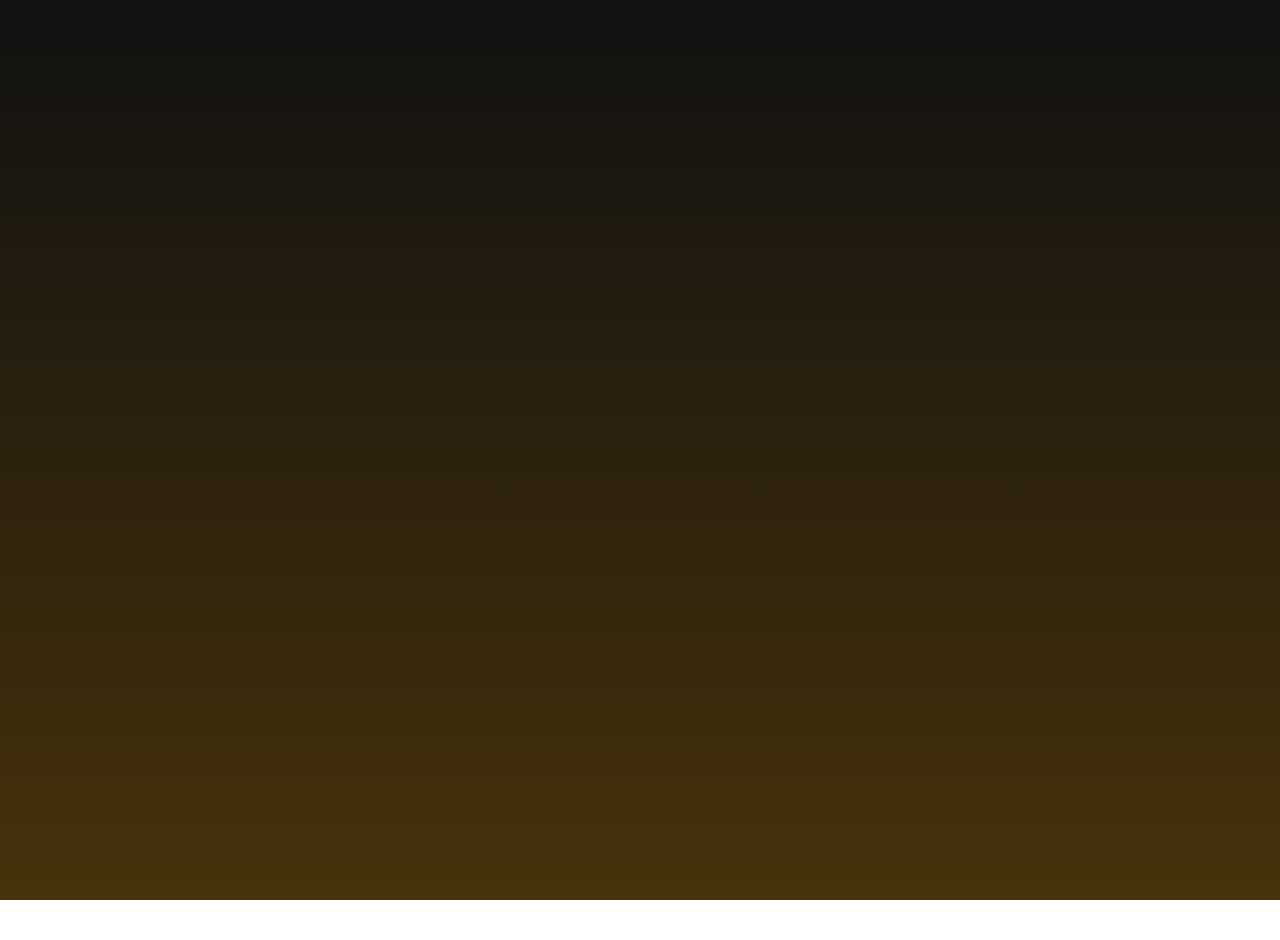
<file: Index.html>
<!DOCTYPE html>
<html lang="en">
<head>
  <meta charset="UTF-8" />
  <meta name="viewport" content="width=device-width, initial-scale=1.0" />
  <title>CroissantVRC. - Home</title>
  <link rel="stylesheet" href="style.css" />
  
  <style>
    body { opacity: 0; animation: fadeIn 1.2s ease forwards; }

    header { animation: slideDown 1s ease forwards; }
    main h1 { animation: fadeUp 1s ease forwards; animation-delay: .4s; opacity: 0; }
    main p { animation: fadeUp 1s ease forwards; animation-delay: .7s; opacity: 0; }

    @keyframes fadeIn { from { opacity: 0; } to { opacity: 1; } }
    @keyframes slideDown { from { transform: translateY(-20px); opacity: 0; } to { transform: translateY(0); opacity: 1; } }
    @keyframes fadeUp { from { transform: translateY(20px); opacity: 0; } to { transform: translateY(0); opacity: 1; } }

    #enterOverlay {
      position: fixed;
      top: 0;
      left: 0;
      width: 100vw;
      height: 100vh;
      background: #000;
      color: #fff;
      display: flex;
      align-items: center;
      justify-content: center;
      font-size: 2rem;
      cursor: pointer;
      z-index: 9999;
      transition: opacity 0.5s ease;
    }
    #enterOverlay.hidden {
      opacity: 0;
      pointer-events: none;
    }
  </style>
  
</head>
<body>
  <div id="enterOverlay">Click to be gay</div>

  <header>
    <div class="logo">CroissantVRC.</div>
    <nav>
      <a href="Index.html" class="active">Home</a>
      <a href="Features.html">Features</a>
      <a href="https://discord.gg/ptQ7FaRsbd">Discord</a>
      <a href="CVRX_LuaDoc.html">CVRX LuaEngine Doc</a>
    </nav>
  </header>

  <main>
    <h1>Welcome to CroissantVRC.</h1>
    <p>Wha?~</p>
  </main>

  <audio id="bgMusic" src="Music.mp3" preload="auto" loop></audio>

  <script>
    const overlay = document.getElementById('enterOverlay');
    const audio = document.getElementById('bgMusic');

    overlay.addEventListener('click', () => 
	{
      overlay.classList.add('hidden');
      audio.volume = 0;
      audio.play();

      let vol = 0;
      const fadeInterval = setInterval(() => {
        if(vol < 1) {
          vol += 0.02;
          audio.volume = vol;
        } else {
          audio.volume = 1;
          clearInterval(fadeInterval);
        }
      }, 50);
    });
  </script>
  
</body>
</html>
</file>
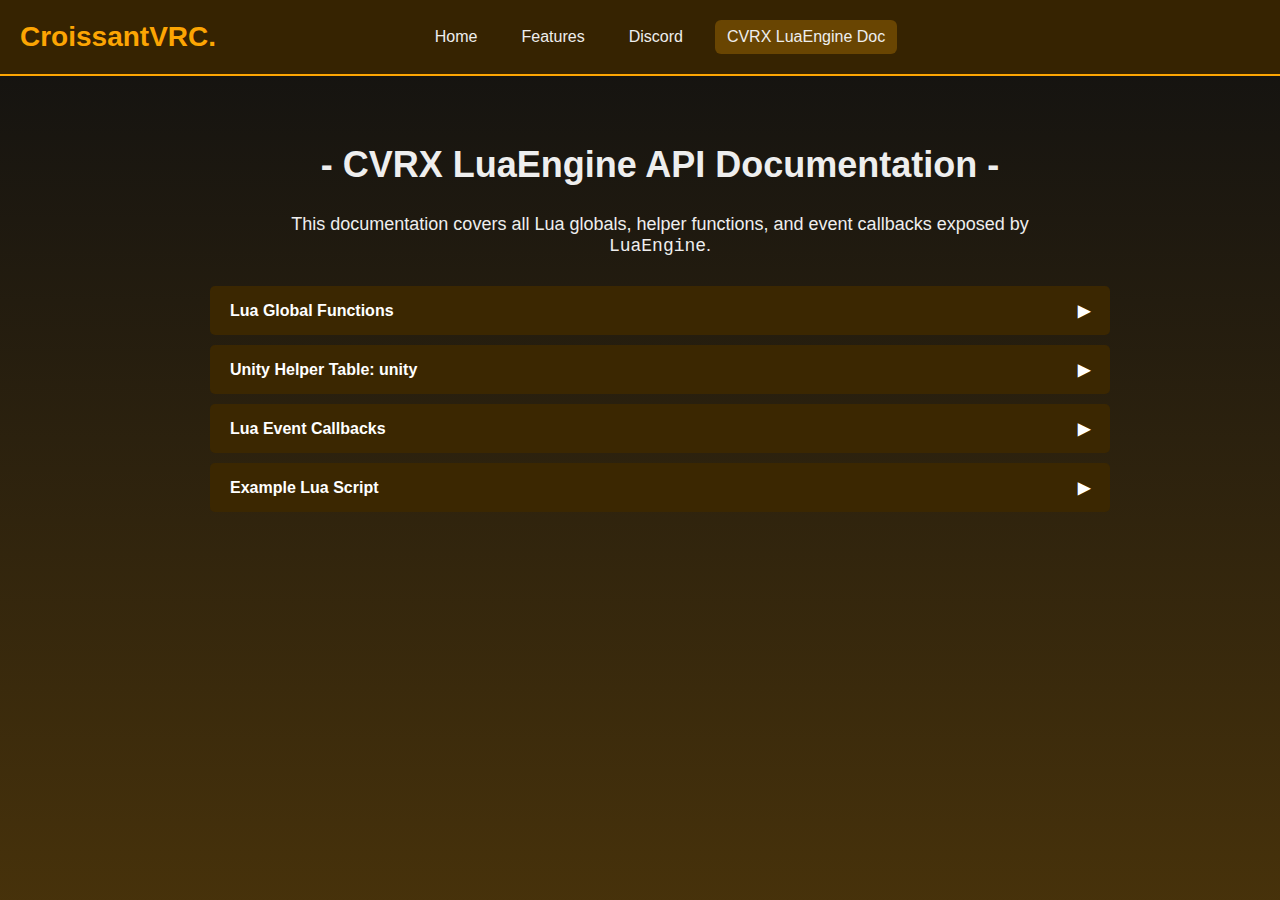
<file: CVRX_LuaDoc.html>
<!DOCTYPE html>
<html lang="en">
<head>
<meta charset="UTF-8" />
<meta name="viewport" content="width=device-width, initial-scale=1.0" />
<title>Croissant. - CVRX Lua API Doc</title>

<style>
html, body {
  height: 100%;
  margin: 0;
  padding: 0;
  font-family: Arial, sans-serif;
  background: linear-gradient(to bottom, #111 0%, #875903 220%, #111 100%);
  color: #eee;
  overflow-x: hidden;
}

*, *::before, *::after { box-sizing: inherit; }

header {
  position: fixed;
  top: 0;
  left: 0;
  width: 100%;
  display: flex;
  align-items: center;
  justify-content: center;
  padding: 20px;
  background: #362301;
  border-bottom: 2px solid #fca503;
  z-index: 1000;
}

.logo {
  font-size: 28px;
  font-weight: bold;
  color: #fca503;
  position: absolute;
  left: 20px;
}

nav {
  display: flex;
  gap: 20px;
}

nav a {
  color: #eee;
  text-decoration: none;
  font-size: 16px;
  padding: 8px 12px;
  border-radius: 6px;
  transition: 0.2s;
}

nav a:hover,
nav a.active {
  background: #694502;
}

main {
  margin-top: 100px;
  padding: 20px;
  display: flex;
  flex-direction: column;
  align-items: center;
  width: 100%;
}

h1 {
  margin-bottom: 10px;
  font-size: 36px;
  text-align: center;
}

p {
  margin-bottom: 30px;
  font-size: 18px;
  max-width: 800px;
  text-align: center;
}

.accordion {
  max-width: 900px;
  width: 100%;
}

.accordion-item {
  background: #1e1e1e;
  margin-bottom: 10px;
  border-radius: 5px;
  overflow: hidden;
}

.accordion-header {
  padding: 15px 20px;
  cursor: pointer;
  font-weight: bold;
  background: #3b2701;
  color: #fff;
  display: flex;
  justify-content: space-between;
  align-items: center;
  transition: background 0.3s;
}

.accordion-header:hover {
  background: #875903;
}

.accordion-arrow {
  transition: transform 0.3s ease;
}

.accordion-item.active .accordion-arrow {
  transform: rotate(90deg);
}

.accordion-content {
  max-height: 0;
  overflow: hidden;
  padding: 0 20px;
  background: #1b1b1b;
  color: #fff;
  transition: max-height 0.3s ease, padding 0.3s ease;
}

.accordion-item.active .accordion-content {
  padding: 10px 20px;
}

.accordion-content table {
  width: 100%;
  border-collapse: collapse;
  margin: 10px 0;
  color: #eee;
}

.accordion-content th, .accordion-content td {
  padding: 10px;
  border: 1px solid #444;
  text-align: left;
}

.accordion-content th {
  background: #694502;
  color: #fff;
}

.accordion-content code {
  background: #2c2c2c;
  padding: 2px 5px;
  border-radius: 4px;
}

.accordion-content pre {
  background: #2c2c2c;
  padding: 10px;
  border-radius: 4px;
  overflow-x: auto;
}
</style>
</head>
<body>

<header>
  <div class="logo">CroissantVRC.</div>
  <nav>      
      <a href="Index.html">Home</a>
      <a href="Features.html">Features</a>
      <a href="https://discord.gg/ptQ7FaRsbd">Discord</a>
      <a href="CVRX_LuaDoc.html" class="active">CVRX LuaEngine Doc</a>
  </nav>
</header>

<main>
  <h1>- CVRX LuaEngine API Documentation -</h1>
  <p>This documentation covers all Lua globals, helper functions, and event callbacks exposed by <code>LuaEngine</code>.</p>

  <div class="accordion">

    <div class="accordion-item">
      <div class="accordion-header">Lua Global Functions <span class="accordion-arrow">▶</span></div>
      <div class="accordion-content">
        <table>
          <tr><th>Function</th><th>Parameters</th><th>Description</th></tr>
          <tr><td>log(msg)</td><td>string</td><td>Logs a message to the CVRX console.</td></tr>
          <tr><td>print(msg)</td><td>string</td><td>Prints a message to the console.</td></tr>
          <tr><td>warn(msg)</td><td>string</td><td>Logs a warning message in the console.</td></tr>
          <tr><td>clearconsole()</td><td>None</td><td>Clears the console output.</td></tr>
          <tr><td>consonetitle(title)</td><td>string</td><td>Sets the console window title.</td></tr>
          <tr><td>consoleinput()</td><td>None</td><td>Prompts for input from the user via console.</td></tr>
          <tr><td>run(code)</td><td>string</td><td>Executes a Lua code string in the engine.</td></tr>
        </table>
      </div>
    </div>

    <div class="accordion-item">
      <div class="accordion-header">Unity Helper Table: unity <span class="accordion-arrow">▶</span></div>
      <div class="accordion-content">
        <table>
          <tr><th>Function</th><th>Parameters</th><th>Description</th></tr>
          <tr><td>time()</td><td>None</td><td>Returns the current <code>Time.time</code>.</td></tr>
          <tr><td>deltaTime()</td><td>None</td><td>Returns <code>Time.deltaTime</code>.</td></tr>
          <tr><td>fixedDeltaTime()</td><td>None</td><td>Returns <code>Time.fixedDeltaTime</code>.</td></tr>
          <tr><td>getActiveScene()</td><td>None</td><td>Returns the name of the active scene.</td></tr>
          <tr><td>loadScene(sceneName)</td><td>string</td><td>Loads a Unity scene by name.</td></tr>
          <tr><td>find(name)</td><td>string</td><td>Finds a GameObject by name.</td></tr>
          <tr><td>findWithTag(tag)</td><td>string</td><td>Finds a GameObject by tag.</td></tr>
          <tr><td>create(name)</td><td>string</td><td>Creates a new GameObject with the given name.</td></tr>
          <tr><td>destroy(go)</td><td>GameObject</td><td>Destroys a GameObject.</td></tr>
          <tr><td>vec2(x, y)</td><td>float, float</td><td>Returns a new Vector2 object.</td></tr>
          <tr><td>vec3(x, y, z)</td><td>float, float, float</td><td>Returns a new Vector3 object.</td></tr>
          <tr><td>delay(time, fn)</td><td>float, function</td><td>Calls a Lua function after a delay in seconds.</td></tr>
        </table>
      </div>
    </div>

    <div class="accordion-item">
      <div class="accordion-header">Lua Event Callbacks <span class="accordion-arrow">▶</span></div>
      <div class="accordion-content">
        <table>
          <tr><th>Callback</th><th>Parameters</th><th>Description</th></tr>
          <tr><td>OnLoad()</td><td>None</td><td>Called immediately after the script is loaded.</td></tr>
          <tr><td>OnUnload()</td><td>None</td><td>Called when the script is unloaded.</td></tr>
          <tr><td>OnUpdate(deltaTime)</td><td>float</td><td>Called every frame with <code>Time.deltaTime</code>.</td></tr>
          <tr><td>OnPlayerJoin(playerName)</td><td>string</td><td>Called when a player joins the instance.</td></tr>
          <tr><td>OnPlayerLeave(playerName)</td><td>string</td><td>Called when a player leaves the instance.</td></tr>
          <tr><td>OnAvatarSwitch(playerName, avatarId)</td><td>string, string</td><td>Called when a player switches avatar.</td></tr>
          <tr><td>OnInstanceConnect(instanceId)</td><td>string</td><td>Called when connecting to a new instance.</td></tr>
          <tr><td>OnInstanceDisconnect()</td><td>None</td><td>Called when disconnected from the instance.</td></tr>
          <tr><td>OnSceneLoaded(sceneName, mode)</td><td>string, string</td><td>Called after a scene finishes loading.</td></tr>
        </table>
      </div>
    </div>

    <div class="accordion-item">
      <div class="accordion-header">Example Lua Script <span class="accordion-arrow">▶</span></div>
      <div class="accordion-content">
<pre>
function OnLoad()
print('We have been loaded.')
end

function OnSceneLoaded(sceneName, mode)
    log("Scene loaded: " .. sceneName .. " (Mode: " .. mode .. ")")
end

function OnInstanceConnect(instanceId)
    log("Connected to instance: " .. instanceId)
end

function OnInstanceDisconnect()
    warn("Disconnected from instance!")
end

function OnUpdate(deltaTime)
    log("We update");
end

function OnPlayerJoin(playerName)
    log("Player Joined: " .. playerName)
end

function OnPlayerLeft(playerName)
    log("Player Left: " .. playerName)
end

function OnAvatarSwitch(playerName, avatarId)
    warn(playerName .. " switched to avatar: " .. avatarId)
end

function OnUnload()
print('We have been unload nooooo.')
end
</pre>
      </div>
    </div>

  </div>
</main>

<script>
const items = document.querySelectorAll('.accordion-item');
items.forEach(item => {
  const header = item.querySelector('.accordion-header');
  const content = item.querySelector('.accordion-content');
  content.style.maxHeight = 0;
  header.addEventListener('click', () => {
    items.forEach(i => {
      if(i !== item){
        i.classList.remove('active');
        i.querySelector('.accordion-content').style.maxHeight = 0;
      }
    });
    item.classList.toggle('active');
    content.style.maxHeight = item.classList.contains('active') ? content.scrollHeight + "px" : 0;
  });
});
</script>

</body>
</html>
</file>
<file: style.css>
html, body {
  overflow: hidden;
  height: 100%;
  margin: 0;
  padding: 0;
  box-sizing: border-box;
  font-family: Arial, sans-serif;
  background: linear-gradient(to bottom, #111 0%, #875903 220%, #111 100%);
  color: #eee;
  overflow-x: hidden;
}

header {
  position: fixed;
  top: 0;
  left: 0;
  width: 100%;
  display: flex;
  align-items: center;
  justify-content: center;
  padding: 20px;
  background: #362301;
  border-bottom: 2px solid #fca503;
  z-index: 1000;
}

.logo {
  font-size: 28px;
  font-weight: bold;
  color: #fca503;
  position: absolute;
  left: 20px;
}

nav {
  display: flex;
  gap: 20px;
}

nav a {
  color: #eee;
  text-decoration: none;
  font-size: 16px;
  padding: 8px 12px;
  border-radius: 6px;
  transition: 0.2s;
}

nav a:hover,
nav a.active {
  background: #694502;
}

main {
  flex: 1;
  display: flex;
  flex-direction: column;
  justify-content: center;
  align-items: center;
  text-align: center;
  padding: 20px;
  margin-top: 80px;
  min-height: calc(100vh - 80px);
}


.accordion {
  position: relative;
  max-width: 800px;
  margin: 40px auto;
  width: 100%;
}

.accordion-item {
  background: #1e1e1e;
  margin-bottom: 10px;
  border-radius: 5px;
  position: relative;
}

.accordion-header {
  padding: 15px 20px;
  cursor: pointer;
  font-weight: bold;
  background: #2a2a2a;
  color: #fff;
  display: flex;
  justify-content: space-between;
  align-items: center;
  transition: background 0.3s;
}

.accordion-header:hover {
  background: #3a3a3a;
}

.accordion-arrow {
  transition: transform 0.3s ease;
}

.accordion-item.active .accordion-arrow {
  transform: rotate(90deg);
}

.accordion-content {
  position: absolute;
  left: 0;
  top: 100%;
  width: 100%;
  background: #1b1b1b;
  padding: 15px 20px;
  border-radius: 0 0 5px 5px;
  color: #fff;
  opacity: 0;
  pointer-events: none;
  transition: opacity 0.3s ease;
  z-index: 2000;
}

.accordion-item.active .accordion-content {
  opacity: 1;
  pointer-events: auto;
}
</file>
